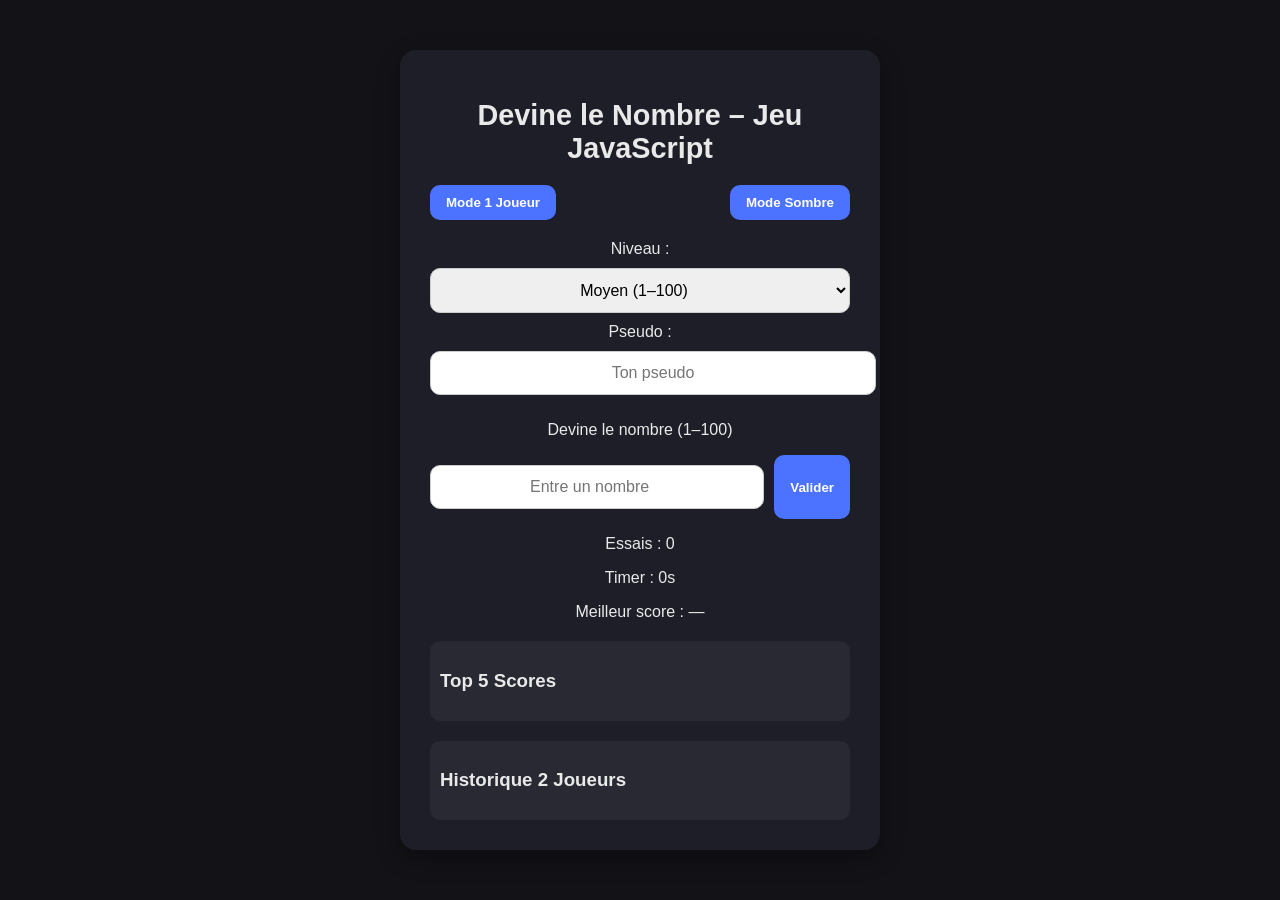
<file: index.html>
<!DOCTYPE html>
<html lang="fr">
<head>
<meta charset="UTF-8">
  <meta name="google-site-verification" content="3bLOPbITd5ZI3ut_Wkt8tXeE_BqQkMhxe2CqkePnkFk" />
<meta name="viewport" content="width=device-width, initial-scale=1.0">
<title>Devine le Nombre – Jeu JavaScript interactif | Angeli Herimpitia</title>
<meta name="robots" content="index, follow">
<meta name="author" content="Angeli Herimpitia">
  <meta name="description" content="Devine le Nombre est un jeu de logique interactif développé en JavaScript. Teste ta réflexion, choisis un niveau de difficulté et devine le nombre mystère avec des indices intelligents.">
<meta name="viewport" content="width=device-width, initial-scale=1.0">
<meta name="keywords" content="
devine le nombre,
jeu javascript,
jeu logique,
projet javascript,
html css javascript,
jeu éducatif,
développeur junior,
angeli herimpitia
">

<link rel="stylesheet" href="style.css">
</head>
<body>

<div class="game-container">
  <h1>Devine le Nombre – Jeu JavaScript</h1>

  <div class="top-controls">
    <button id="modeToggle">Mode 1 Joueur</button>
    <button id="themeToggle">Mode Sombre</button>
  </div>

  <div id="levelBox">
    <label for="difficulty">Niveau :</label>
    <select id="difficulty">
      <option value="50">Facile (1–50)</option>
      <option value="100" selected>Moyen (1–100)</option>
      <option value="500">Difficile (1–500)</option>
    </select>
  </div>

  <div class="player-name">
    <label for="playerName">Pseudo :</label>
    <input type="text" id="playerName" placeholder="Ton pseudo">
  </div>

  <p id="phaseText"></p>

  <div class="input-section">
    <input type="number" id="numberInput" placeholder="Entre un nombre">
    <button id="validateBtn">Valider</button>
  </div>

  <p id="message"></p>
  <p id="triesText">Essais : 0</p>
  <p>Timer : <span id="timer">0s</span></p>
  <p>Meilleur score : <span id="bestScore">—</span></p>

  <div id="leaderboard">
    <h3>Top 5 Scores</h3>
    <ul id="topScores"></ul>
  </div>

  <div id="history2P">
    <h3>Historique 2 Joueurs</h3>
    <ul id="historyList"></ul>
  </div>

  <button id="resetBtn" class="hidden">Rejouer</button>
</div>

<!-- Canvas confetti -->
<canvas id="confettiCanvas"></canvas>

<script src="script.js"></script>
</body>
</html>
</file>
<file: style.css>
:root {
  --bg-dark: #121217;
  --bg-light: #f4f4f4;
  --card-dark: #1e1e28;
  --card-light: #ffffff;
  --text-dark: #e9e9e9;
  --text-light: #111111;
  --primary: #4b73ff;
  --success: #28a745;
  --danger: #dc3545;
  --accent: #ffc107;
}

body {
  margin: 0;
  font-family: 'Segoe UI', Tahoma, Geneva, Verdana, sans-serif;
  background: var(--bg-dark);
  color: var(--text-dark);
  display: flex;
  justify-content: center;
  align-items: center;
  min-height: 100vh;
  transition: background 0.3s, color 0.3s;
}

body.light {
  background: var(--bg-light);
  color: var(--text-light);
}

.game-container {
  background: var(--card-dark);
  padding: 30px;
  border-radius: 16px;
  width: 100%;
  max-width: 420px;
  text-align: center;
  box-shadow: 0 8px 25px rgba(0,0,0,0.3);
  transition: background 0.3s, color 0.3s;
}

body.light .game-container {
  background: var(--card-light);
}

h1 {
  margin-bottom: 20px;
  font-size: 1.8rem;
}

.top-controls {
  display: flex;
  justify-content: space-between;
  margin-bottom: 20px;
  gap: 10px;
}

button {
  background: var(--primary);
  border: none;
  color: #fff;
  padding: 10px 16px;
  border-radius: 10px;
  cursor: pointer;
  font-weight: 600;
  transition: all 0.2s ease;
}

button:hover {
  opacity: 0.95;
  transform: translateY(-2px);
}

input, select {
  width: 100%;
  padding: 12px;
  margin: 10px 0;
  border-radius: 10px;
  border: 1px solid #ccc;
  text-align: center;
  font-size: 1rem;
  transition: border 0.2s;
}

input:focus, select:focus {
  outline: none;
  border-color: var(--primary);
}

.input-section {
  display: flex;
  gap: 10px;
  margin-bottom: 15px;
}

.input-section input {
  flex: 1;
}

.hidden { display: none; }

#message.correct { color: var(--success); font-weight: 600; }
#message.wrong { color: var(--danger); font-weight: 600; }

#leaderboard, #history2P {
  text-align: left;
  margin-top: 20px;
  background: rgba(255,255,255,0.05);
  padding: 10px;
  border-radius: 10px;
}

body.light #leaderboard,
body.light #history2P {
  background: rgba(0,0,0,0.05);
}

#leaderboard ul, #history2P ul {
  list-style: none;
  padding-left: 15px;
}

#leaderboard li, #history2P li {
  margin: 5px 0;
  line-height: 1.4;
}

#confettiCanvas {
  position: fixed;
  top: 0;
  left: 0;
  width: 100%;
  height: 100%;
  pointer-events: none;
  z-index: 9999;
}

@media (max-width: 500px){
  .game-container {
    padding: 20px;
  }

  .top-controls {
    flex-direction: column;
    gap: 8px;
  }

  .input-section {
    flex-direction: column;
  }
}
</file>
